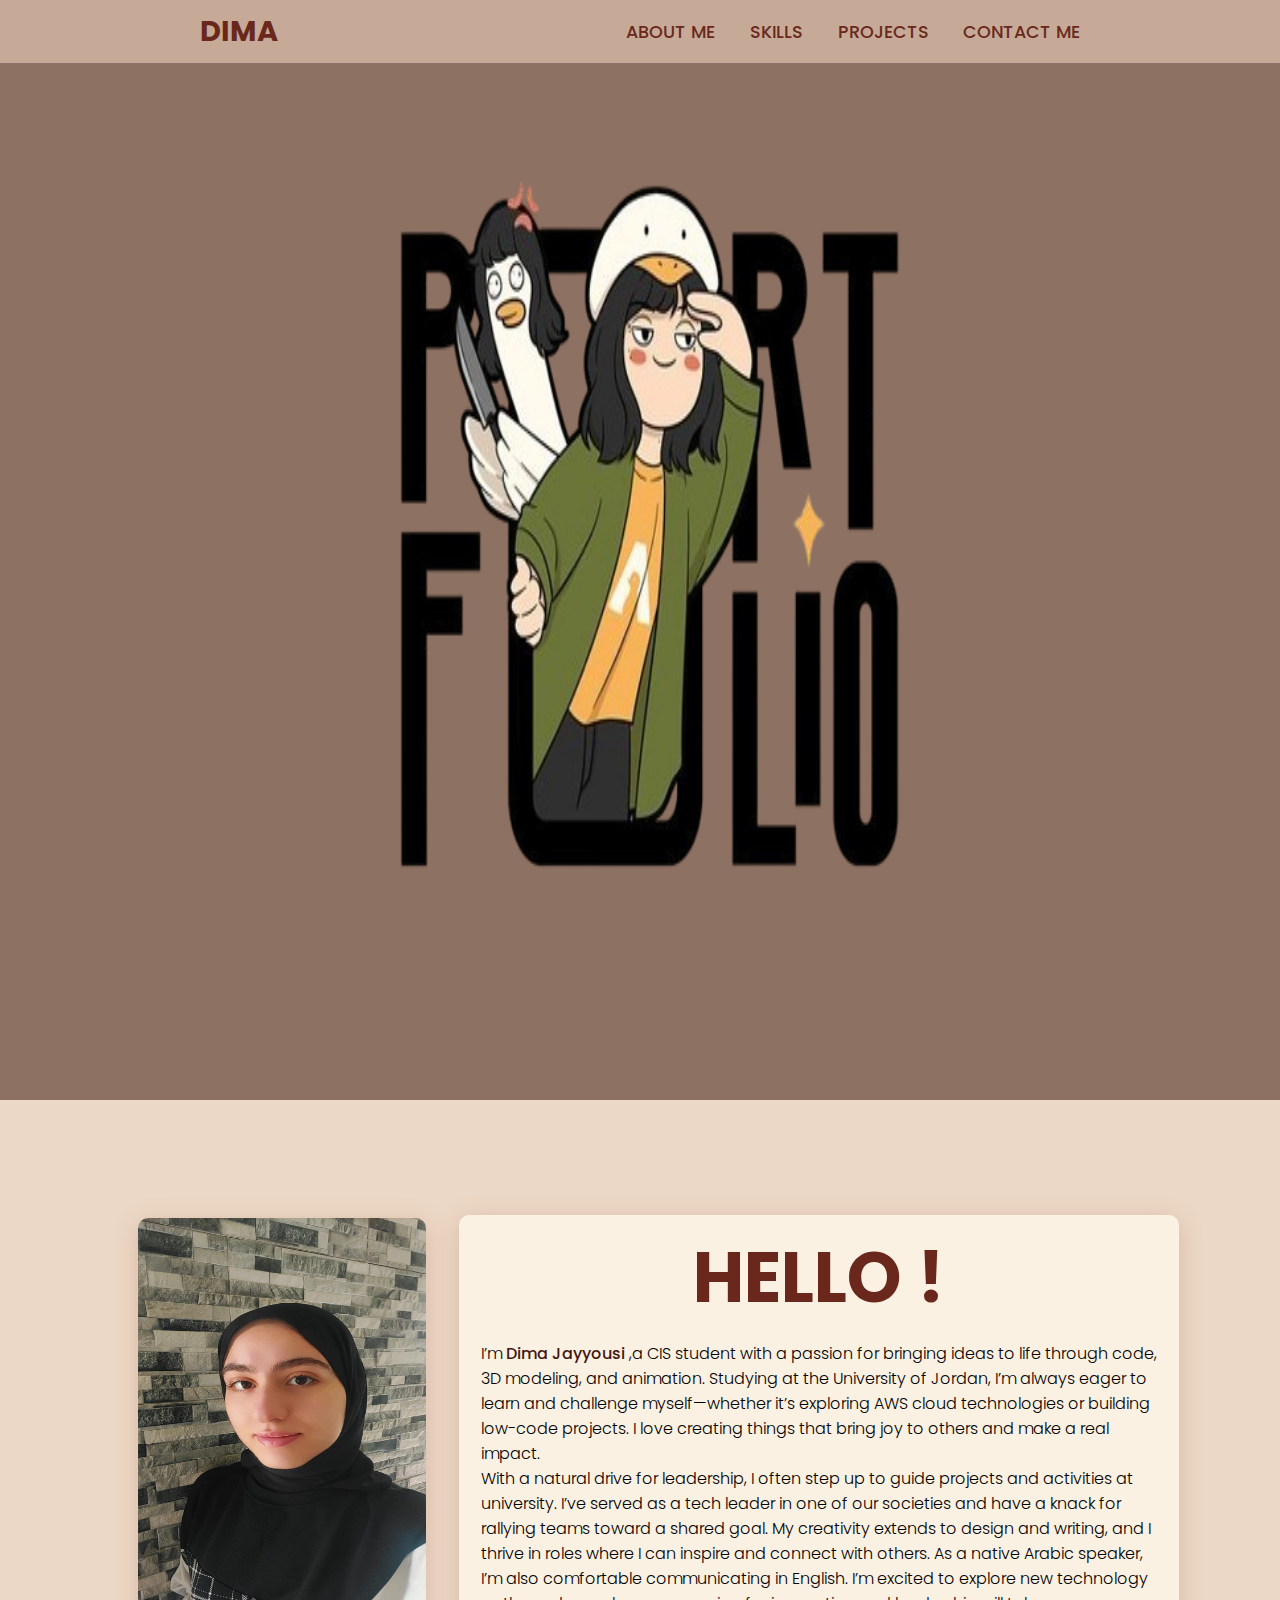
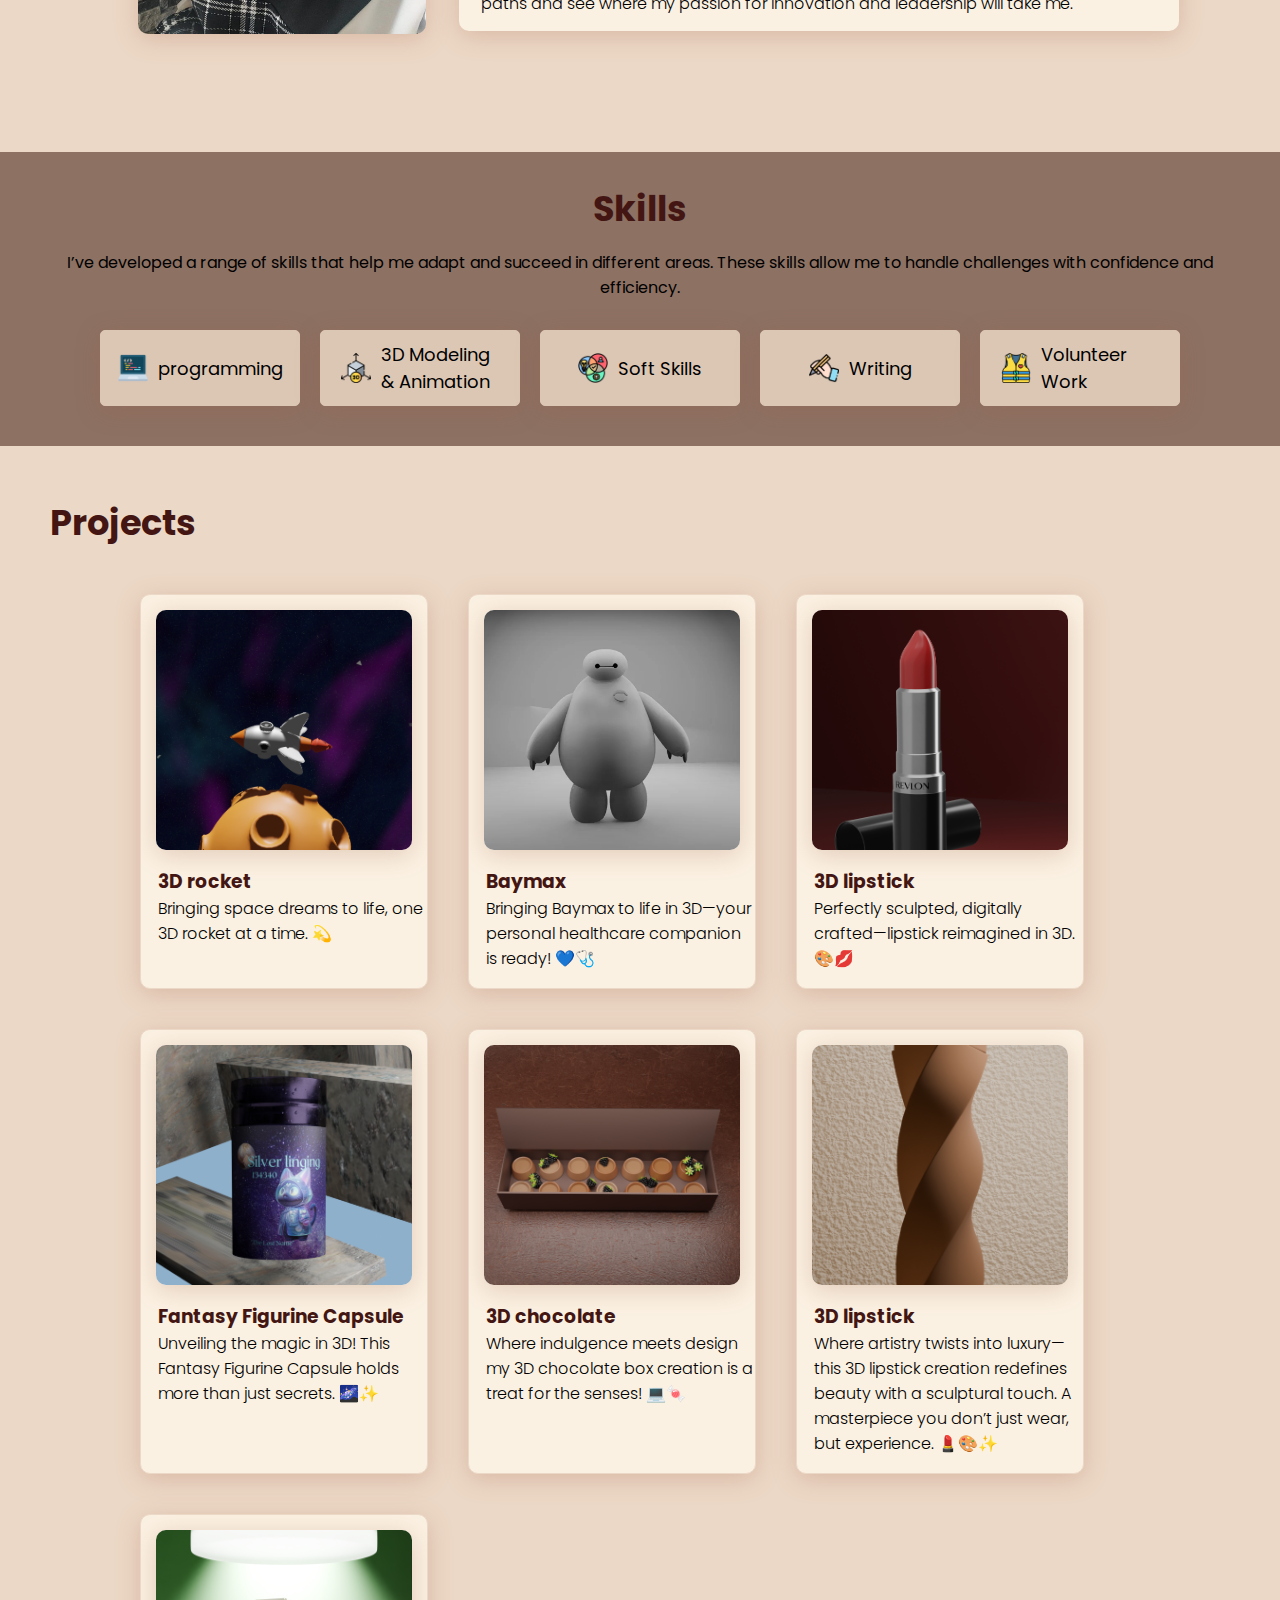
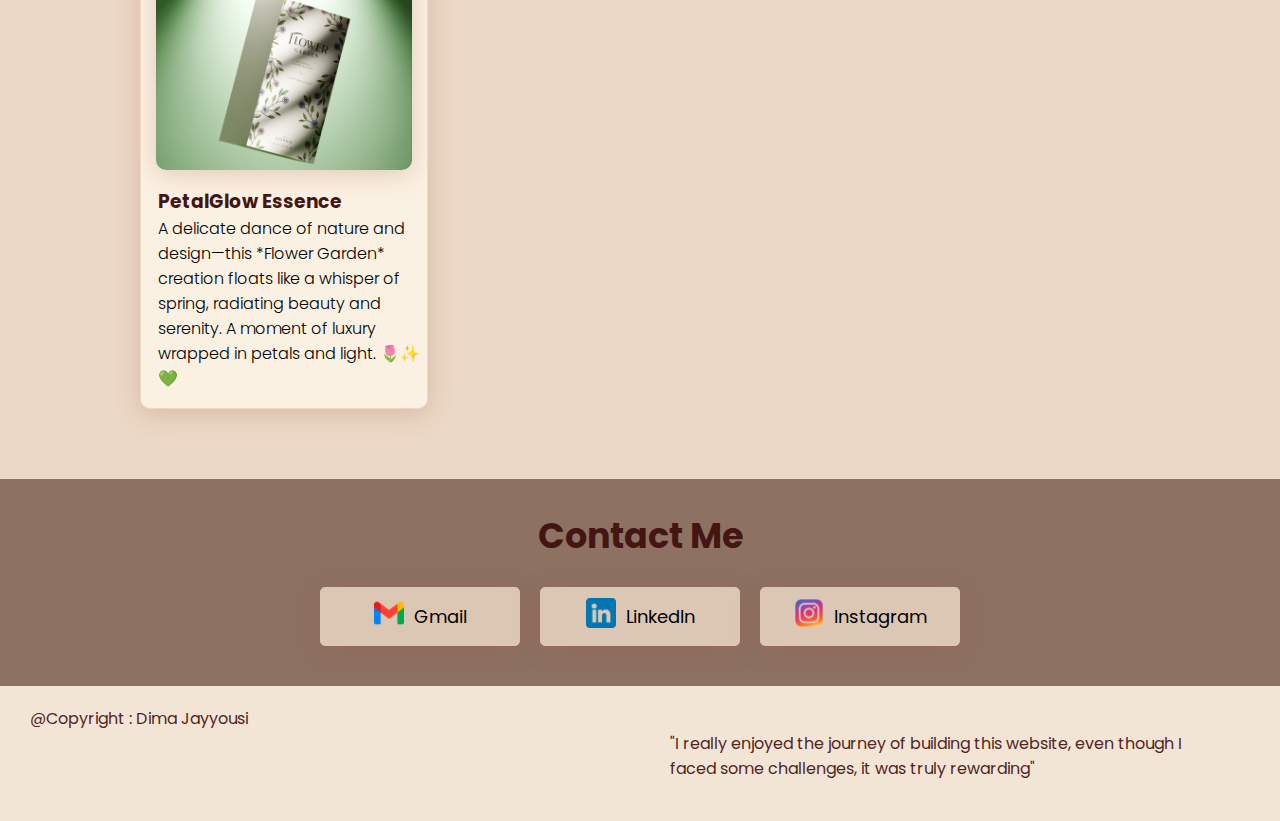
<file: HTMLPage1.html>
﻿<!DOCTYPE html>
<html lang="en" xmlns="http://www.w3.org/1999/html">
<head>
    <meta charset="UTF-8">
    <meta http-equiv="X-UA-Compatible" content="IE=edge">
    <meta name="viewport" content="width=device-width, initial-scale=1.0">
    <link rel="stylesheet" href="https://cdnjs.cloudflare.com/ajax/libs/font-awesome/6.6.0/css/all.min.css">
    <link rel="stylesheet" href="StyleSheet1.css">
    <title>Dima Jayyousi</title>
</head>
<body>
    <header>
        <a href="#hero_sec" class="logo">Dima</a>
        <nav class="navigation">
            <a href="#aboutme">about me </a>
            <a href="#skills">Skills </a>
            <a href="#projects">projects</a>
            <a href="#contact">Contact Me </a>
        </nav>
    </header>
    <section class="hero" id="hero_sec">
        <img src="herofinal.png" class="image" width="100%">
    </section>

    <section id="aboutme" class="about">
        <div class="contant ">
            <div class=" card ">
                <img src="me2.jpeg">
            </div>
        </div>

        <div class="card_text">
            <h1> HELLO ! </h1>
            <p>
                I’m  <span>Dima Jayyousi </span> ,a CIS student with a passion for bringing ideas to life through code, 3D modeling, and animation. Studying at the University of Jordan, I’m always eager to learn and challenge myself—whether it’s exploring AWS cloud technologies or building low-code projects. I love creating things that bring joy to others and make a real impact.<br>

                With a natural drive for leadership, I often step up to guide projects and activities at university. I’ve served as a tech leader in one of our societies and have a knack for rallying teams toward a shared goal. My creativity extends to design and writing, and I thrive in roles where I can inspire and connect with others. As a native Arabic speaker, I’m also comfortable communicating in English. I’m excited to explore new technology paths and see where my passion for innovation and leadership will take me.
            </p>
        </div>

    </section>

    <section id="skills" class="skills-section">
        <h2>Skills </h2>
        <div class="text">I’ve developed a range of skills that help me adapt and succeed in different areas. These skills allow me to handle challenges with confidence and efficiency.  </div>

        <div class="cells">

            <div class="cell">
                <img src="prg.png" alt="programming">
                <span>programming</span>
            </div>

            <div class="cell">
                <img src="3d.png" alt="3D modeling ">
                <span>3D Modeling & Animation</span>
            </div>

            <div class="cell">
                <img src="think.png" alt="soft skills">
                <span>Soft Skills</span>
            </div>

            <div class="cell">
                <img src="write.png" alt="writing">
                <span> Writing </span>
            </div>

            <div class="cell">
                <img src="voulanter.png" alt="writing">
                <span>Volunteer Work</span>
            </div>
        </div>
    </section>

    <section id="projects" class="project">
        <h2 class="title">Projects</h2>
        <div class="contant_pro">
            <div class="pro_card">
                <div class=" card_proimg ">
                    <img src="roket1.png">
                </div>
                <div class="discription">
                    <h3 class="porj_title">3D rocket </h3>
                    <p>Bringing space dreams to life, one 3D rocket at a time. 💫</p>
                </div>
            </div>

            <div class="pro_card">
                <div class=" card_proimg ">
                    <img src="baymax.png">
                </div>
                <div class="discription">
                    <h3 class="porj_title">Baymax</h3>
                    <p>Bringing Baymax to life in 3D—your personal healthcare companion is ready! 💙🩺</p>
                </div>
            </div>

            <div class="pro_card">
                <div class=" card_proimg ">
                    <img src="lipstic.png">
                </div>
                <div class="discription">
                    <h3 class="porj_title">3D lipstick</h3>
                    <p>Perfectly sculpted, digitally crafted—lipstick reimagined in 3D. 🎨💋</p>
                </div>
            </div>


            <div class="pro_card">
                <div class=" card_proimg ">
                    <img src="magic.png">
                </div>
                <div class="discription">
                    <h3 class="porj_title">Fantasy Figurine Capsule </h3>
                    <p>Unveiling the magic in 3D! This Fantasy Figurine Capsule holds more than just secrets. 🌌✨</p>
                </div>
            </div>

            <div class="pro_card">
                <div class=" card_proimg ">
                    <img src="chocolate.png">
                </div>
                <div class="discription">
                    <h3 class="porj_title">3D chocolate </h3>
                    <p>Where indulgence meets design my 3D chocolate box creation is a treat for the senses! 💻🍬</p>
                </div>
            </div>


              <div class="pro_card">
            <div class=" card_proimg ">
                <img src="dema.png">
            </div>
            <div class="discription">
                <h3 class="porj_title">3D lipstick </h3>
                <p>Where artistry twists into luxury—this 3D lipstick creation redefines beauty with a sculptural touch. A masterpiece you don’t just wear, but experience. 💄🎨✨</p>
            </div>
        </div>

              <div class="pro_card">
            <div class=" card_proimg ">
                <img src="dema2.png">
            </div>
            <div class="discription">
                <h3 class="porj_title">PetalGlow Essence </h3>
                <p>A delicate dance of nature and design—this *Flower Garden* creation floats like a whisper of spring, radiating beauty and serenity. A moment of luxury wrapped in petals and light. 🌷✨💚</p>
            </div>
        </div>


        </div>
    </section>

    <section id="contact" class="skills-section">
        <h2>Contact Me </h2>
        <div class="cells">
            <div class="cell">
                <a href=" mailto:dimajayousi@gmail.com">
                    <img src="mail.png" alt="Gmail">
                </a>
                <span>Gmail</span>
            </div>

            <div class="cell">
                <a href=" https://www.linkedin.com/in/deema-jayousi-0ab9a42a2?lipi=urn%3Ali%3Apage%3Ad_flagship3_profile_view_base_contact_details%3BL8ccpGv7QwCV6BExDBp13A%3D%3D  " target="_blank ">
                    <img src="linked.png" alt="LinkedIn">
                </a>
                <span>LinkedIn</span>
            </div>

            <div class="cell">
                <a href="https://www.instagram.com/silver_lining134340?igsh=MTQ5Nm00M2U2b21taA==" target="_blank">
                    <img src="insta.png" alt="Insta">
                </a>
                <span>Instagram</span>
            </div>

        </div>

    </section>

    <footer>
        <p> @Copyright : Dima Jayyousi </p>
        <div class="end">
            <p>"I really enjoyed the journey of building this website, even though I faced some challenges, it was truly rewarding"</p>
        </div>
    </footer>
</body>
</html>
</file>
<file: StyleSheet1.css>
﻿@import url('https://fonts.googleapis.com/css2?family=Poppins:ital,wght@0,100;0,200;0,300;0,400;0,500;0,600;0,700;0,800;0,900;1,100;1,200;1,300;1,400;1,500;1,600;1,700;1,800;1,900&display=swap');

* {
    font-family: 'Poppins', sans-serif;
    margin: 0;
    padding: 0;
    box-sizing: border-box;
    scroll-behavior: smooth;
}

header {
    background-color: #C6AA97;
    width: 100%;
    position: fixed;
    z-index: 999;
    display: flex;
    justify-content: space-between;
    align-items: center;
    padding: 10px 200px;
}

.logo {
    text-decoration: none;
    color: #6A281D;
    text-transform: uppercase;
    font-weight: 700;
    font-size: 1.8em;
}

.navigation a {
    text-transform: uppercase;
    color: #6A281D;
    text-decoration: none;
    font-size: 1.1em;
    font-weight: 500;
    padding-left: 30px;
}

    .navigation a:hover {
        color: #795548;
        r
    }

section {
    padding: 100px 200px;
}

.hero {
    background-color: #8D7163;
}

.image {
    width: 100%;
    background: no-repeat;
    background-size: cover;
    background-position: center;
    background-attachment: fixed;
    display: flex;
    min-height: 100vh;
    align-items: center;
}

.about {
    padding: 100px 60px;
    background-color: #ECD8C6;
    display: flex;
    flex-direction: row;
    flex-wrap: wrap;
    padding-left: 120px;
}



.contant {
    display: flex;
    justify-content: center;
    flex-direction: row;
    flex-wrap: wrap;
}


.card {
    background-color: #ECD8C6;
    width: 18em;
    box-shadow: 0 5px 25px rgba(158 92 67 / 25%);
    border-radius: 10px;
    overflow: hidden;
    height: 26em;
    margin: 18px;
}

    .card img {
        width: 100%;
        height: 100%;
    }

.card_text {
    width: 45em;
    background-color: #FBF1E2;
    box-shadow: 0 5px 25px rgba(158 92 67 / 25%);
    border-radius: 10px;
    margin: 15px;
    overflow: hidden;
    height: 26em;
    padding-bottom: 16px;
}

    .card_text h1 {
        color: #6A281D;
        font-size: 70px;
        font-weight: 700;
        margin: 10px;
        text-align: center;
    }

    .card_text p {
        margin: 10px;
        font-weight: 300;
        text-align: left;
        overflow: hidden;
        padding: 0 12px;
    }

    .card_text span {
        color: #431613;
        font-weight: 450;
    }

.title {
    display: flex;
    justify-content: center;
    color: #431613;
    font-size: 2.2em;
    font-weight: 700;
    font-align: center;
    margin-bottom: 25px;
}

.project {
    background-color: #ECD8C6;
    display: flex;
    flex-direction: row;
    flex-wrap: wrap;
    padding: 50px;
}

.pro_card {
    background-color: #FBF1E2;
    box-shadow: 0 5px 25px rgba(158 92 67 / 25%);
    border: 1px solid #ECD8C6;
    border-radius: 10px;
    margin: 20px;
    overflow: hidden;
    width: 18em;
}

.discription {
    padding: 2px;
    margin-left: 15px;
    margin-bottom: 15px;
}

.porj_title {
    color: #431613;
}

.discription p {
    font-weight: 300;
}

.card_proimg {
    background-color: #fff;
    width: 16em;
    box-shadow: 0 5px 25px rgba(158 92 67 / 25%);
    border-radius: 10px;
    margin: 15px;
    overflow: hidden;
    height: 15em;
}

    .card_proimg img {
        width: 100%;
        height: 100%;
        object-fit: cover
    }

.contant_pro {
    margin-left: 70px;
    display: flex;
    justify-content: left;
    flex-direction: row;
    flex-wrap: wrap;
}

.skills-section {
    background-color: #8D7163;
    padding: 30px 50px;
}

.text {
    text-align: center;
    margin-bottom: 20px;
}

.skills-section .cells {
    display: flex;
    justify-content: center;
    flex-wrap: wrap;
}

    .skills-section .cells .cell {
        display: flex;
        background-color: #DCC7B5;
        justify-content: center;
        align-items: center;
        gap: 10px;
        width: 200px;
        padding: 10px 20px;
        margin: 10px;
        border: 1.5px solid #DCC7B5;
        border-radius: 5px;
        box-shadow: 0 5px 25px rgba(158 92 67 / 25%);
    }

.cells :hover {
    transform: scale(1.01);
}

.skills-section .cells .cell img {
    width: 30px;
    text-decoration: none;
    height: 30px;
    object-fit: contain;
    border-radius: 2px;
}

.skills-section .cells .cell span {
    font-size: 18px;
}

.skills-section h2 {
    text-align: center;
    font-size: 35px;
    color: #431613;
    margin-bottom: 15px;
}

footer {
    background-color: #F3E5D6;
    padding: 20px 30px;
    justify-content: space-between;
}

    footer p {
        color: #51261F;
        font-weight: 400;
        font-align: left;
    }

.end {
    justify-content: right;
    margin-bottom: 20px;
    margin-left: 640px;
    padding-right: 20px;
    width: 35em;
}
</file>
